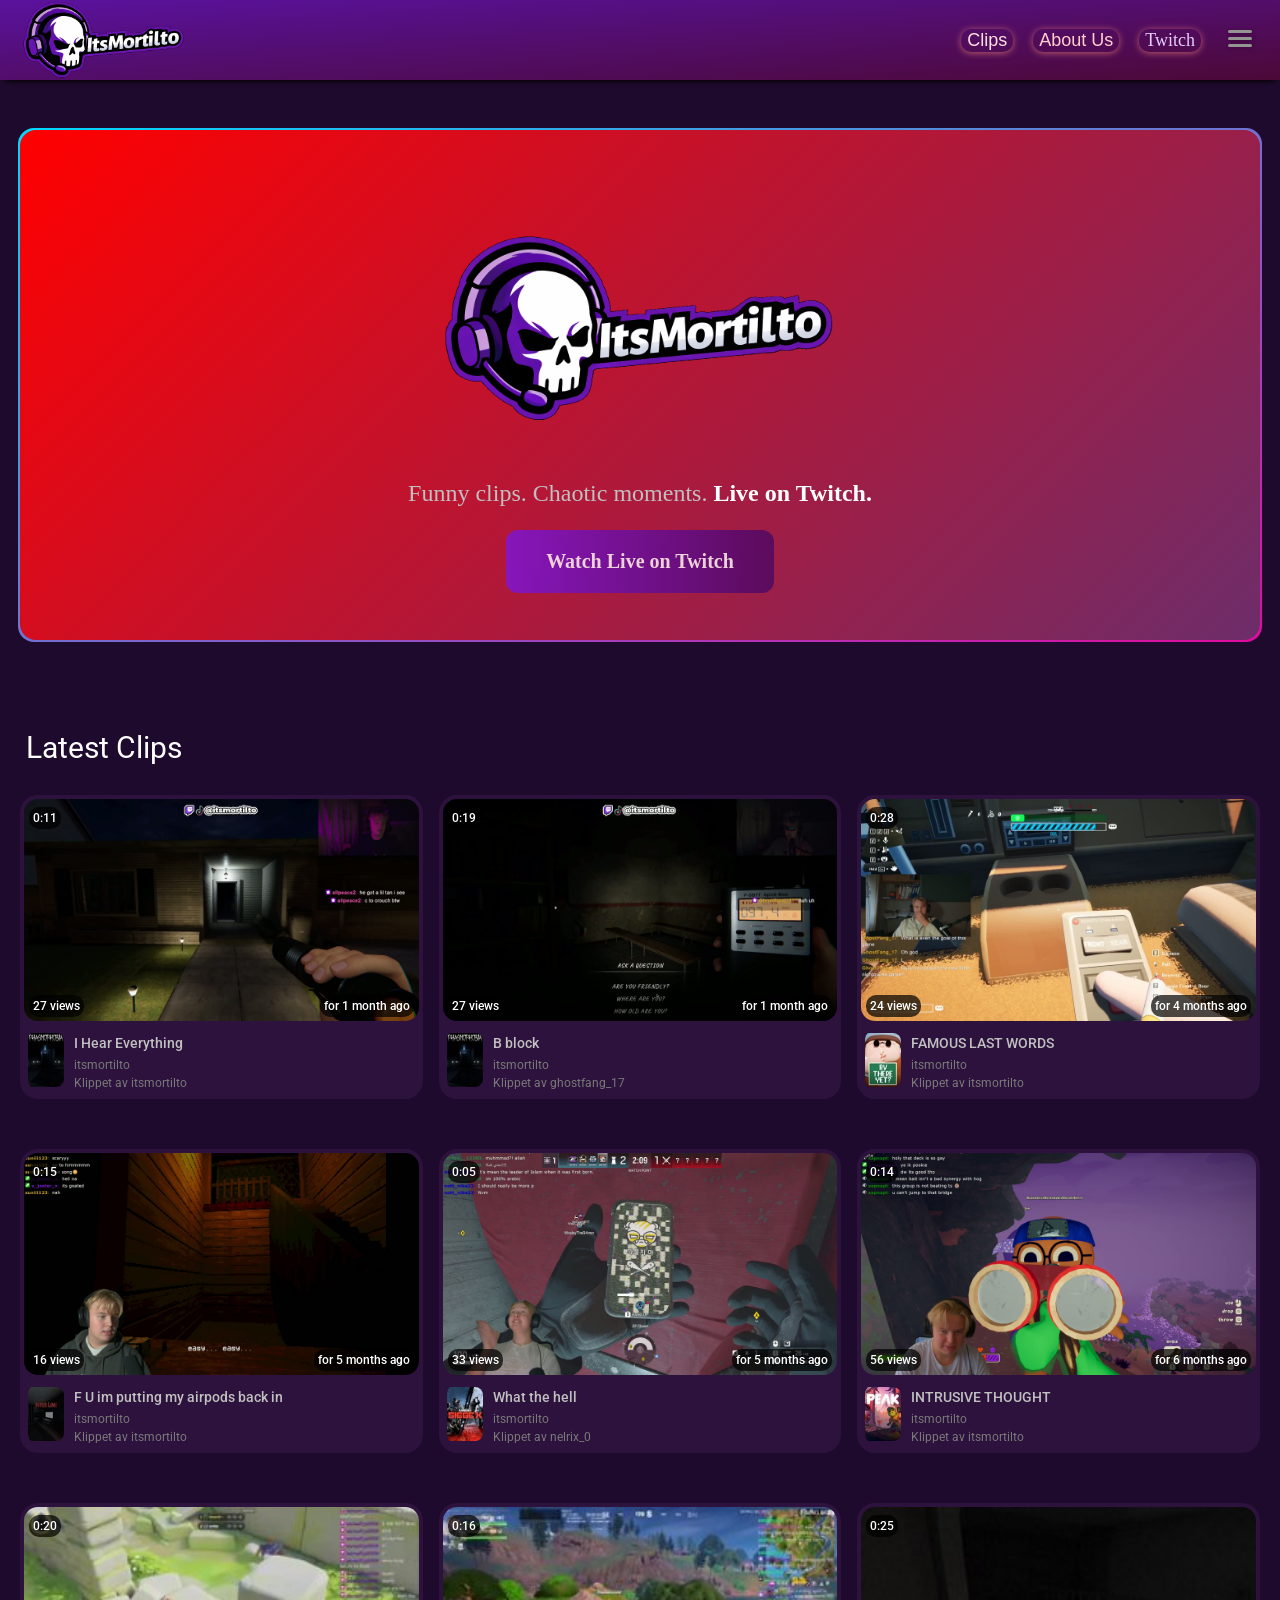
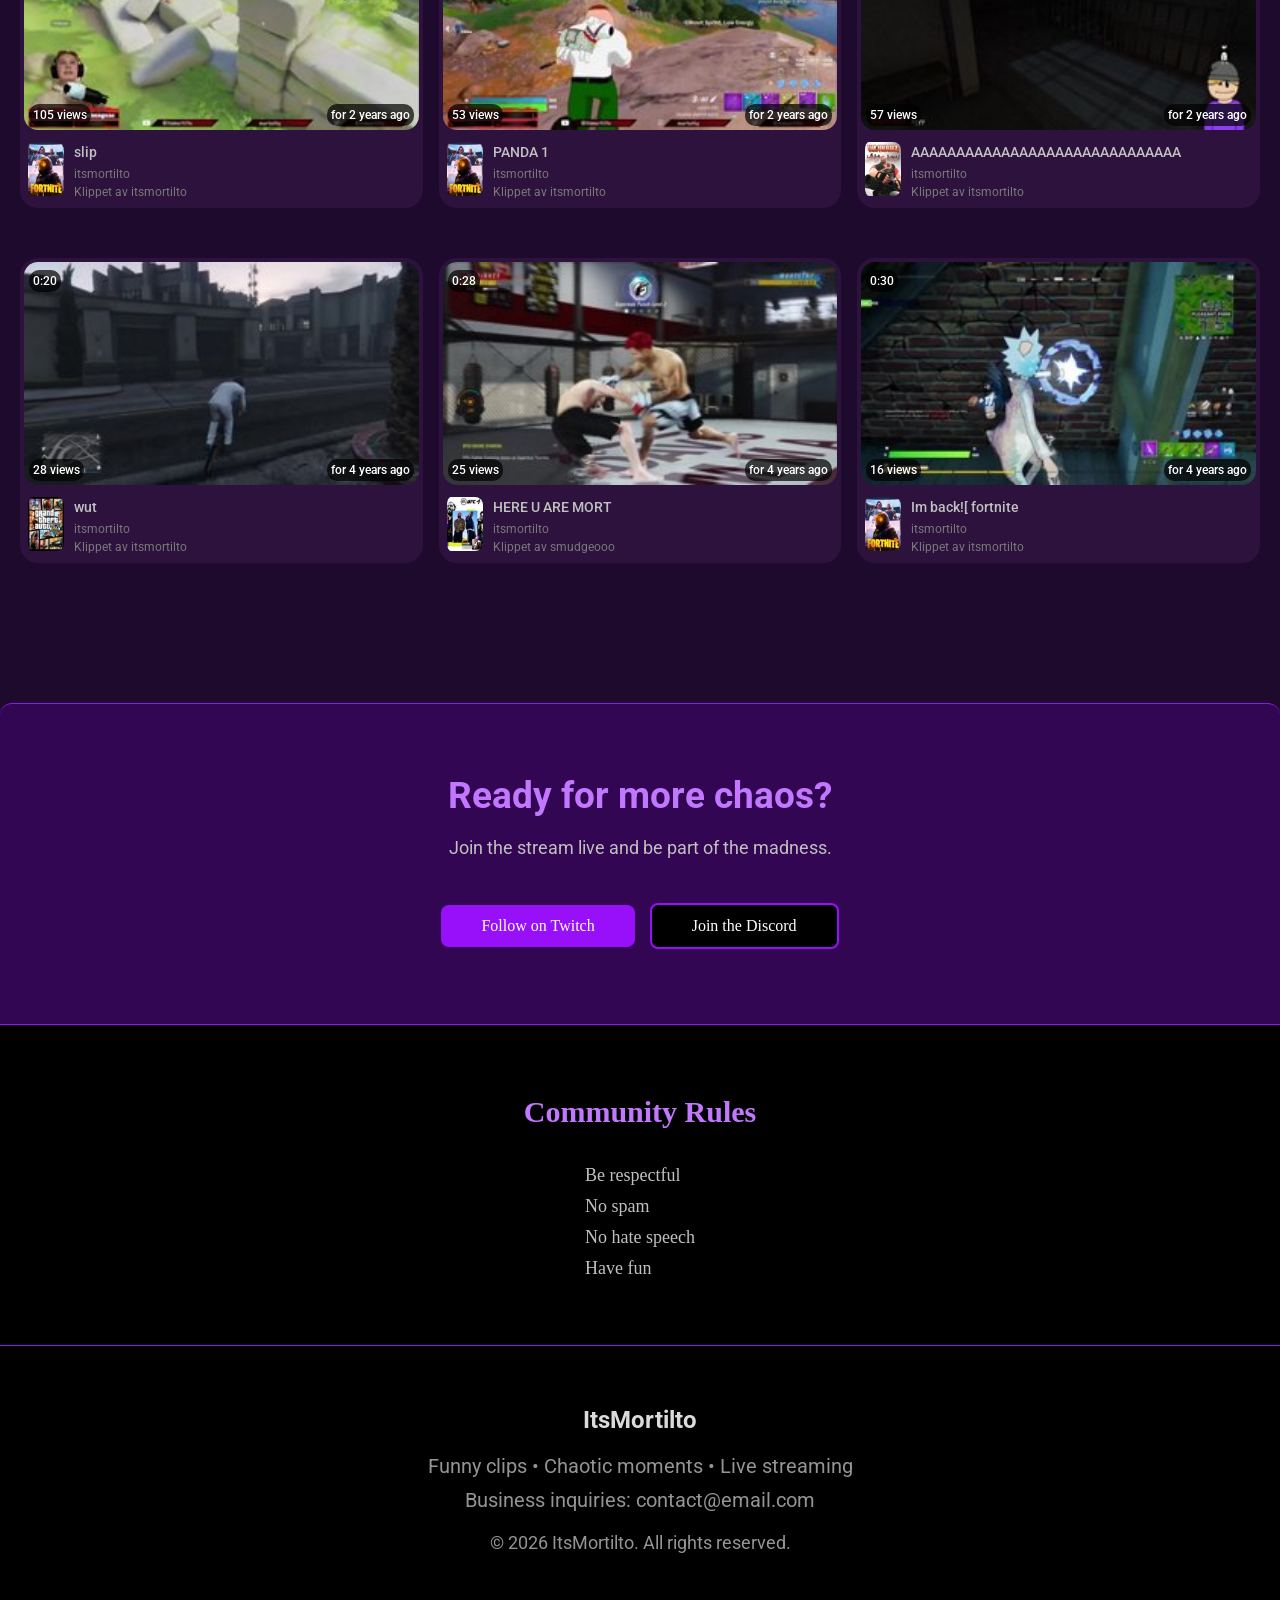
<file: index.html>
<!DOCTYPE html>
<html>
  <head>
    <title>MortiltoHere</title>
    
    <!-- font style for texts -->
    <link rel="preconnect" href="https://fonts.googleapis.com">
    <link rel="preconnect" href="https://fonts.gstatic.com" crossorigin>
    <link href="https://fonts.googleapis.com/css2?family=Roboto:wght@400;500;700&display=swap" rel="stylesheet">

    <!-- stylesheets for CSS -->
    <link rel="stylesheet" href="styles/body.css">
    <link rel="stylesheet" href="styles/video.css">
    <link rel="stylesheet" href="styles/general.css">
    <link rel="stylesheet" href="styles/header.css">
    <link rel="stylesheet" href="styles/footer.css">
    <meta name="viewport" content="width=device-width, initial-scale=1.0">
  </head>
  <body>

    <!-- HTML code for header both Left and Right section-->
    <div class="header">
        <div class="header-content">
          <div class="left-section">
          <img class="mortilto-logo" src="pictures/mortiltop.png">
        </div>

        <div class="right-section">
          <div class="clip-container">
            <button class="clip" id="clipFlexBtn">Clips</button>
          </div>
          
          <div class="about-container">
            <button class="about" onclick="scrollToAbout()">About Us</button>
          </div>

          <div class="twitch-container">
            <a href="https://www.twitch.tv/itsmortilto" target="_blank" class="twitch">
              Twitch
            </a>
          </div>

          <div class="hamburger-menu-container">
            <div class="hamburger-menu">
              <div class="bar1"></div>
              <div class="bar2"></div>
              <div class="bar3"></div>
            </div>
            <div class="tooltip">Menu</div>
          </div>

        </div>
      </div>
    </div>

    <!-- Hero section with logo, subtitle and button -->
    <div class="hero">
      <div class="design-content"></div>
        <img class="hero-logo" src="pictures/mortiltop.png">
      <div class="textfun">Funny clips. Chaotic moments. <span class="go-live">Live on Twitch.</span></div>
      <a href="https://www.twitch.tv/itsmortilto/schedule" target="_blank" class="watch-live-button">
        Watch Live on Twitch
      </a>
    </div>

    <!-- Latest clips release info -->
    <div>
      <div class="release-info">
        <p>
          Latest Clips
        </p>
      </div>
    </div>

    <!-- Containers for clips and videos. one after another-->
    <div class="video-grid">
      <div class="video-preview">
        <div class="thumbnail-row">
          <a href="https://www.twitch.tv/itsmortilto/clip/CrypticWiseLobsterDBstyle-e7d5_q-Jtubr5xuf" target="_blank" class="video-title-link">
            <img class="thumbnail" src="pictures/preview.jpg">
          </a>
          <div class="video-time">0:11</div>
          <div class="video-views">27 views</div>
          <div class="video-posted-time">for 1 month ago</div>
        </div>
        <div class="video-info-grid">
          <div class="channel-picture">
            <a class="video-title-link">
             <img class="profile-picture" src="pictures/518184-52x72.jpg">
          </a>
          </div>
          <div class="video-info">
            <a class="video-title-link">
              <p class="video-title">
              I Hear Everything
              </p>
            </a>
            <a class="video-title-link">
              <p class="video-author">
                itsmortilto
              </p>
            </a>
            <p class="video-stats">
              Klippet av itsmortilto
            </p>
          </div>
        </div>
      </div>

      <div class="video-preview">
        <div class="thumbnail-row">
          <a href="https://www.twitch.tv/itsmortilto/clip/BitterAnnoyingCockroachUncleNox-SqSWxpbgDz5M7PNG?filter=clips&range=all&sort=time" target="_blank" class="video-title-link">
            <img class="thumbnail" src="pictures/preview-6.jpg">
          </a>
          <div class="video-time">0:19</div>
          <div class="video-views">27 views</div>
          <div class="video-posted-time">for 1 month ago</div>
        </div>
        <div class="video-info-grid">
          <div class="channel-picture">
            <img class="profile-picture" src="pictures/518184-52x72.jpg">
          </div>
          <div class="video-info">
            <a class="video-title-link">
              <p class="video-title">
                B block
              </p>
            </a>
            <p class="video-author">
              itsmortilto
            </p>
            <p class="video-stats">
              Klippet av ghostfang_17
            </p>
          </div>
        </div>
      </div>

      <div class="video-preview">
        <div class="thumbnail-row">
          <a href="https://www.twitch.tv/itsmortilto/clip/ZealousImpossibleSoybeanFailFish-lZcAocxJrgm4yOke" target="_blank" class="video-title-link">
            <img class="thumbnail" src="pictures/preview-1.jpg">
          </a>
          <div class="video-time">0:28</div>
          <div class="video-views">24 views</div>
          <div class="video-posted-time">for 4 months ago</div>
        </div>
        <div class="video-info-grid">
          <div class="channel-picture">
            <img class="profile-picture" src="pictures/1517377137_IGDB-52x72.jpg">
          </div>
          <div class="video-info">
            <a class="video-title-link">
              <p class="video-title">
                FAMOUS LAST WORDS
              </p>
            </a>
            <p class="video-author">
              itsmortilto
            </p>
            <p class="video-stats">
              Klippet av itsmortilto
            </p>
          </div>
        </div>
      </div>

      <div class="video-preview">
        <div class="thumbnail-row">
          <a href="https://www.twitch.tv/itsmortilto/clip/TardyLitigiousPotWutFace-fKN4VZNSQnG9J2TT" target="_blank" class="video-title-link">
            <img class="thumbnail" src="pictures/preview-2.jpg">
          </a>
          <div class="video-time">0:15</div>
          <div class="video-views">16 views</div>
          <div class="video-posted-time">for 5 months ago</div>
        </div>
        <div class="video-info-grid">
          <div class="channel-picture">
            <img class="profile-picture" src="pictures/1953774734_IGDB-52x72.jpg">
          </div>
          <div class="video-info">
            <a class="video-title-link">
              <p class="video-title">
                F U im putting my airpods back in
              </p>
            </a>
            <p class="video-author">
              itsmortilto
            </p>
            <p class="video-stats">
              Klippet av itsmortilto
            </p>
          </div>
        </div>
      </div>

      <div class="video-preview">
        <div class="thumbnail-row">
          <a href="https://www.twitch.tv/itsmortilto/clip/StrongCulturedClamHeyGirl-Xj62g3ZlCCoLb1i2?filter=clips&range=all&sort=time" target="_blank" class="video-title-link">
            <img class="thumbnail" src="pictures/preview-4.jpg">
          </a>
          <div class="video-time">0:05</div>
          <div class="video-views">33 views</div>
          <div class="video-posted-time">for 5 months ago</div>
        </div>
        <div class="video-info-grid">
          <div class="channel-picture">
            <img class="profile-picture" src="pictures/460630-52x72.jpg">
          </div>
          <div class="video-info">
            <a class="video-title-link">
              <p class="video-title">
                What the hell
              </p>
            </a>
            <p class="video-author">
              itsmortilto
            </p>
            <p class="video-stats">
              Klippet av nelrix_0
            </p>
          </div>
        </div>
      </div>

      <div class="video-preview">
        <div class="thumbnail-row">
          <a href="https://www.twitch.tv/itsmortilto/clip/HedonisticSmallThymeFutureMan-LfaDhu2VH9RPKntS" target="_blank" class="video-title-link">
            <img class="thumbnail" src="pictures/preview-3.jpg">
          </a>
          <div class="video-time">0:14</div>
          <div class="video-views">56 views</div>
          <div class="video-posted-time">for 6 months ago</div>
        </div>
        <div class="video-info-grid">
          <div class="channel-picture">
            <img class="profile-picture" src="pictures/1081998272_IGDB-52x72.jpg">
          </div>
          <div class="video-info">
            <a class="video-title-link">
              <p class="video-title">
                INTRUSIVE THOUGHT
              </p>
            </a>
            <p class="video-author">
              itsmortilto
            </p>
            <p class="video-stats">
              Klippet av itsmortilto
            </p>
          </div>
        </div>
      </div>

      <div class="video-preview">
        <div class="thumbnail-row">
          <a href="https://www.twitch.tv/itsmortilto/clip/BraveImpossibleHyenaBatChest-NM82HfuT7rY7Vehw" target="_blank" class="video-title-link">
            <img class="thumbnail" src="pictures/AT-cm_jDhqJTTPNh37k-62O1XocA-preview-260x147.jpg">
          </a>
          <div class="video-time">0:20</div>
          <div class="video-views">105 views</div>
          <div class="video-posted-time">for 2 years ago</div>
        </div>
        <div class="video-info-grid">
          <div class="channel-picture">
            <img class="profile-picture" src="pictures/33214-52x72.jpg">
          </div>
          <div class="video-info">
            <a class="video-title-link">
              <p class="video-title">
                slip
              </p>
            </a>
            <p class="video-author">
              itsmortilto
            </p>
            <p class="video-stats">
              Klippet av itsmortilto
            </p>
          </div>
        </div>
      </div>

      <div class="video-preview">
        <div class="thumbnail-row">
          <a href="https://www.twitch.tv/itsmortilto/clip/CallousCrazyGazelleSpicyBoy-3NYbnN-ZqCLtBiGp" target="_blank" class="video-title-link">
            <img class="thumbnail" src="pictures/AT-cm_aJOpp9zWG5zfmagi7QYhqQ-preview-260x147.jpg">
          </a>
          <div class="video-time">0:16</div>
          <div class="video-views">53 views</div>
          <div class="video-posted-time">for 2 years ago</div>
        </div>
        <div class="video-info-grid">
          <div class="channel-picture">
            <img class="profile-picture" src="pictures/33214-52x72.jpg">
          </div>
          <div class="video-info">
            <a class="video-title-link">
              <p class="video-title">
                PANDA 1
              </p>
            </a>
            <p class="video-author">
              itsmortilto
            </p>
            <p class="video-stats">
              Klippet av itsmortilto
            </p>
          </div>
        </div>
      </div>

      <div class="video-preview">
        <div class="thumbnail-row">
          <a href="https://www.twitch.tv/itsmortilto/clip/ColorfulWonderfulKoupreyDxAbomb-GxNAZlQo1VWbJDGT" target="_blank" class="video-title-link">
            <img class="thumbnail" src="pictures/AT-cm_FuaF6xsTQGZUKNVVmyQxkw-preview-260x147.jpg">
          </a>
          <div class="video-time">0:25</div>
          <div class="video-views">57 views</div>
          <div class="video-posted-time">for 2 years ago</div>
        </div>
        <div class="video-info-grid">
          <div class="channel-picture">
            <img class="profile-picture" src="pictures/16676_IGDB-52x72.jpg">
          </div>
          <div class="video-info">
            <a href="" target="_blank" class="video-title-link">
              <p class="video-title">
                AAAAAAAAAAAAAAAAAAAAAAAAAAAAAA
              </p>
            </a>
            <p class="video-author">
              itsmortilto
            </p>
            <p class="video-stats">
              Klippet av itsmortilto
            </p>
          </div>
        </div>
      </div>

      <div class="video-preview">
        <div class="thumbnail-row">
          <a href="https://www.twitch.tv/itsmortilto/clip/BoredPunchyTomatoOhMyDog-CYAML9oRaSQ07VVK?filter=clips&range=all&sort=time" target="_blank" class="video-title-link">
            <img class="thumbnail" src="pictures/preview-5.jpg">
          </a>
          <div class="video-time">0:20</div>
          <div class="video-views">28 views</div>
          <div class="video-posted-time">for 4 years ago</div>
        </div>
        <div class="video-info-grid">
          <div class="channel-picture">
            <img class="profile-picture" src="pictures/32982_IGDB-52x72.jpg">
          </div>
          <div class="video-info">
            <a class="video-title-link">
              <p class="video-title">
                wut
              </p>
            </a>
            <p class="video-author">
              itsmortilto
            </p>
            <p class="video-stats">
              Klippet av itsmortilto
            </p>
          </div>
        </div>
      </div>

      <div class="video-preview">
        <div class="thumbnail-row">
          <a href="https://www.twitch.tv/itsmortilto/clip/TemperedModernClipsmomKeepo-tj4NsgbyS36-DsUz?filter=clips&range=all&sort=time" target="_blank" class="video-title-link">
            <img class="thumbnail" src="pictures/preview-7.jpg">
          </a>
          <div class="video-time">0:28</div>
          <div class="video-views">25 views</div>
          <div class="video-posted-time">for 4 years ago</div>
        </div>
        <div class="video-info-grid">
          <div class="channel-picture">
            <img class="profile-picture" src="pictures/518711_IGDB-52x72.jpg">
          </div>
          <div class="video-info">
            <a class="video-title-link">
              <p class="video-title">
                HERE U ARE MORT
              </p>
            </a>
            <p class="video-author">
              itsmortilto
            </p>
            <p class="video-stats">
              
              Klippet av smudgeooo
            </p>
          </div>
        </div>
      </div>

      <div class="video-preview">
        <div class="thumbnail-row">
          <a href="https://www.twitch.tv/itsmortilto/clip/AmazonianGrossSalmonKreygasm-OgbddA7vgoemA64e?filter=clips&range=all&sort=time" target="_blank" class="video-title-link">
            <img class="thumbnail" src="pictures/preview-8.jpg">
          </a>
          <div class="video-time">0:30</div>
          <div class="video-views">16 views</div>
          <div class="video-posted-time">for 4 years ago</div>
        </div>
        <div class="video-info-grid">
          <div class="channel-picture">
            <img class="profile-picture" src="pictures/33214-52x72.jpg">
          </div>
          <div class="video-info">
            <a class="video-title-link">
              <p class="video-title">
                Im back![ fortnite
              </p>
            </a>
            <p class="video-author">
              itsmortilto
            </p>
            <p class="video-stats">
              Klippet av itsmortilto
            </p>
          </div>
        </div>
      </div>
    </div>


    <!-- Footer section with more info and links -->
    <div class="footer-section" id="about">

      <div class="ready-section">  

        <p class="more-chaos">Ready for more chaos?</p>
        <p class="madness-part">Join the stream live and be part of the madness.</p>

        <div class="buttons">
          <a href="https://www.twitch.tv/itsmortilto" target="_blank" class="follow-button">Follow on Twitch</a>
          <a href="https://discord.gg/s2Mzpp5uAS" target="_blank" class="discord-button">Join the Discord</a>
        </div>
      </div>


      <div class="community-section">
        <h3 class="community-rules">Community Rules</h3>
        <ul class="rule-list">
          <li>Be respectful</li>
          <li>No spam</li>
          <li>No hate speech</li>
          <li>Have fun</li>
        </ul>
      </div>

      <div class="footer-content">
        <p class="footer-title">ItsMortilto</p>
        <p class="entertainment">Funny clips &bullet; Chaotic moments &bullet; Live streaming</p>
        <p class="business-inquiries">Business inquiries: contact@email.com</p>
        <p class="copyright">© <span id="year"></span> ItsMortilto. All rights reserved.</p>
      </div>
    </div>

    <script>
      // JavaScript to dynamically update the year in the footer
      document.getElementById('year').textContent = new Date().getFullYear();
    </script>

    <script>
      // JavaScript function to scroll to the About Us section when the button is clicked
      function scrollToAbout() {
        document.getElementById('about').scrollIntoView({ behavior: 'smooth' });
      }
    </script>

    <script>
      document.getElementById('clipFlexBtn').addEventListener('click', function() {
        window.location.href = 'clips.html';
      });
    </script>

  </body>
</html>
</file>
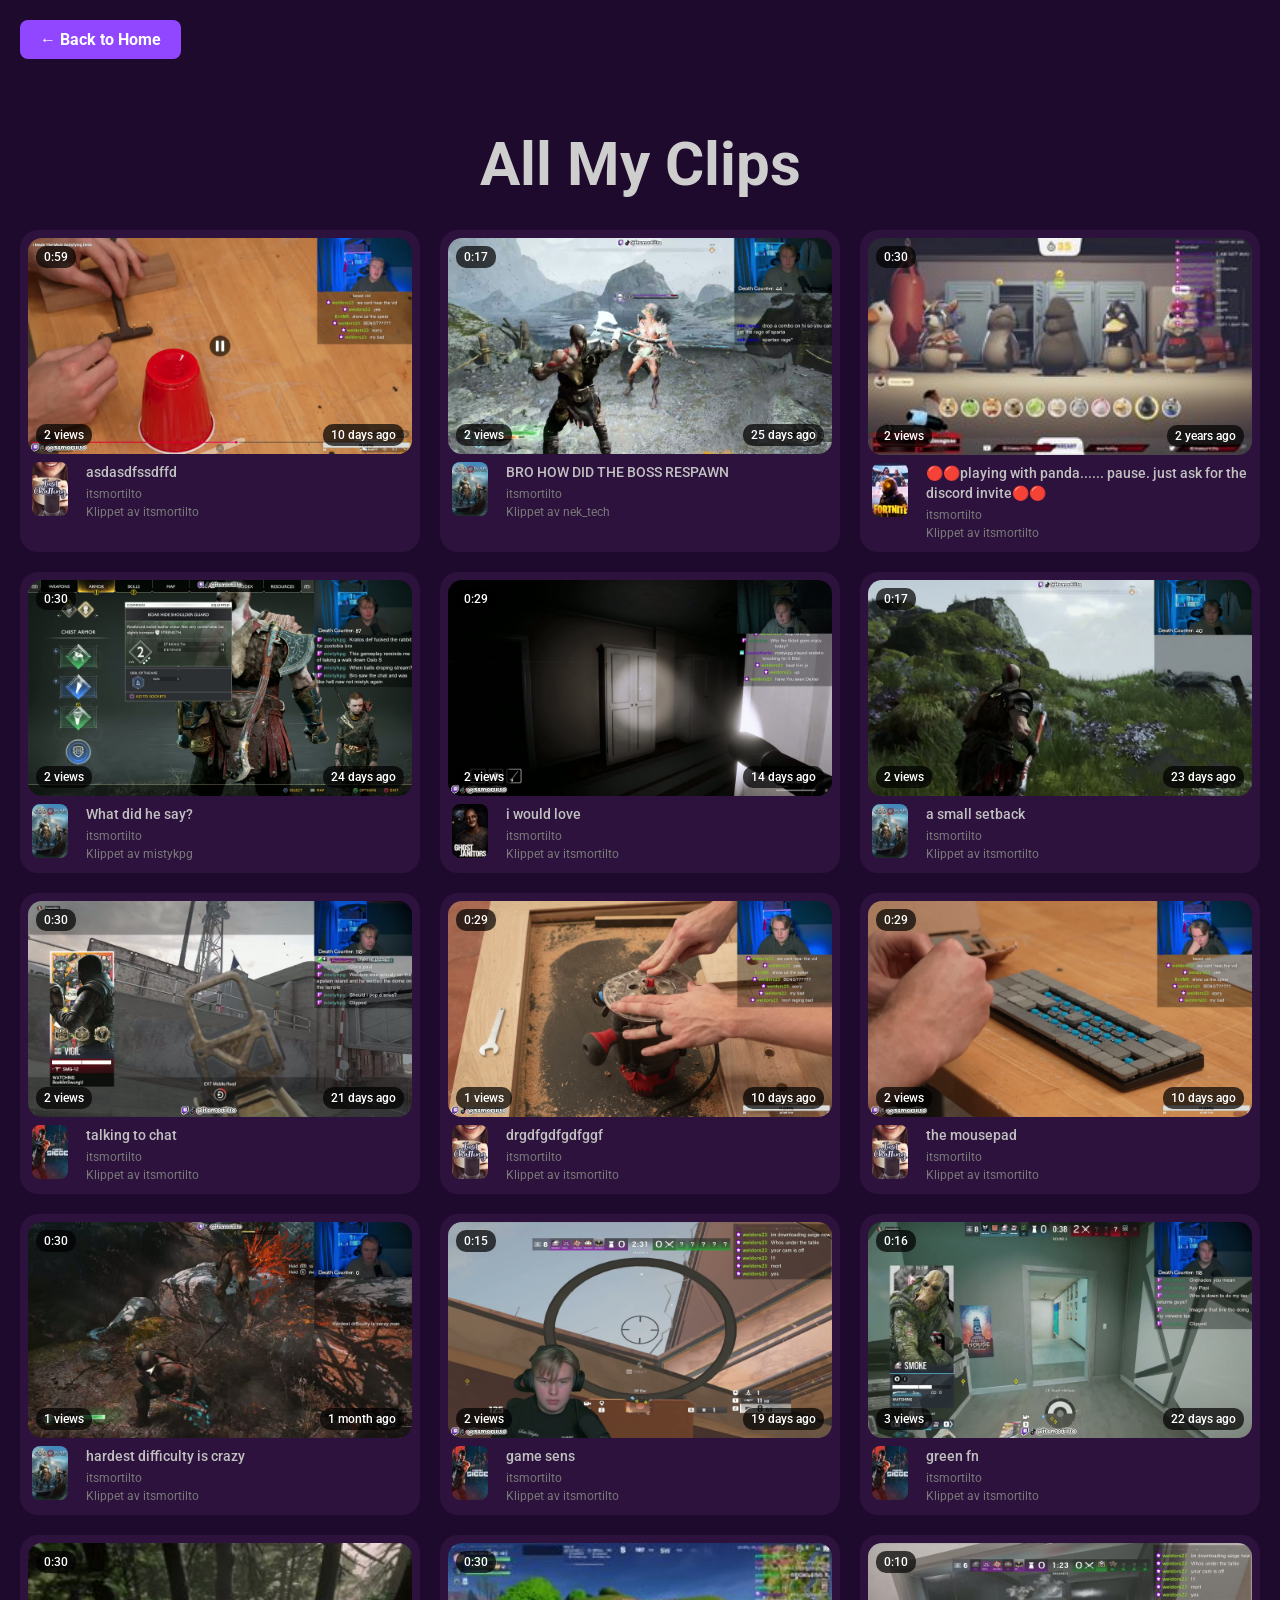
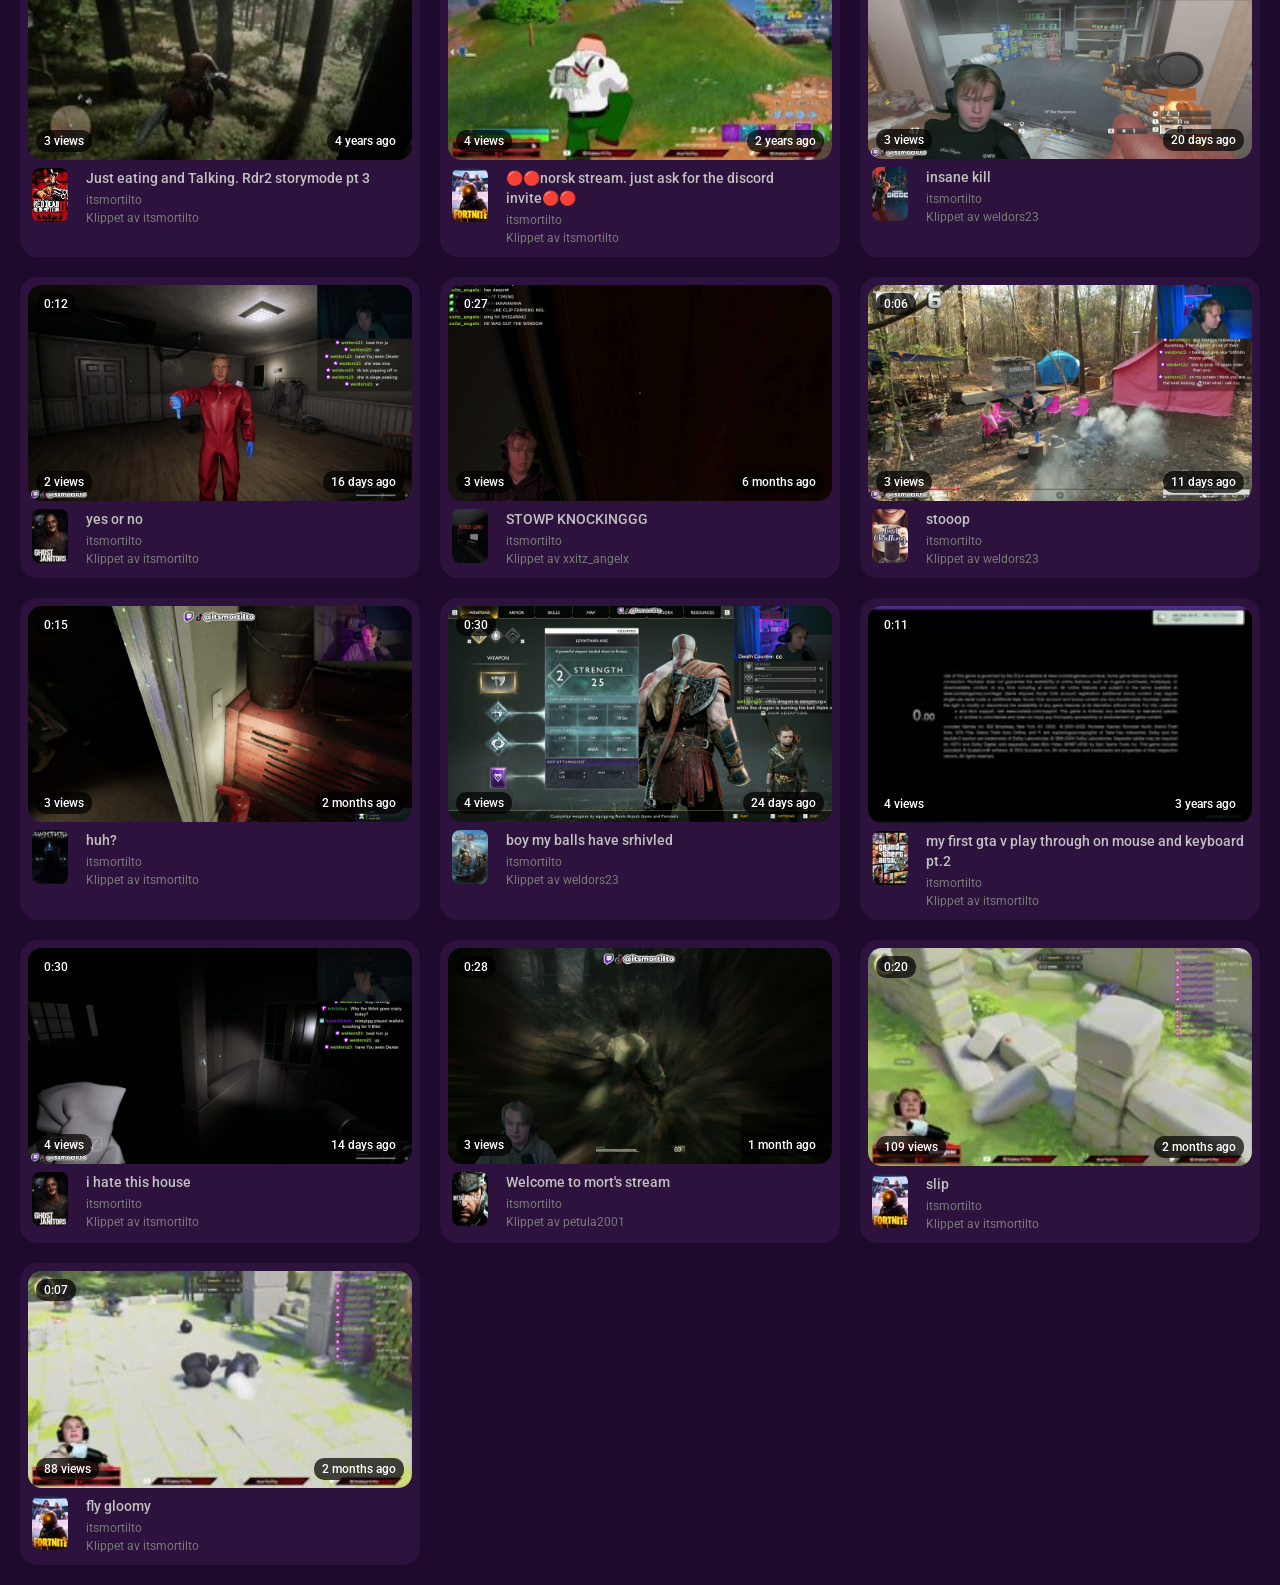
<file: clips.html>
<!DOCTYPE html>
<html lang="en">
<head>
  <meta charset="UTF-8">
  <meta name="viewport" content="width=device-width, initial-scale=1.0">
  <title>My Clips</title>

  <link rel="preconnect" href="https://fonts.googleapis.com">
  <link rel="preconnect" href="https://fonts.gstatic.com" crossorigin>
  <link href="https://fonts.googleapis.com/css2?family=Roboto:wght@400;500;700&display=swap" rel="stylesheet">

  <style>
    * {
      box-sizing: border-box;
    }

    body {
      font-family: Roboto, Arial, sans-serif;
      background: rgb(30, 10, 44);
      padding: 20px;
      margin: 0;
      color: white;
    }

    h1 {
      text-align: center;
      margin-bottom: 30px;
      font-size: clamp(34px, 6vw, 60px);
      color: rgb(206, 206, 206);
    }

    .back-button {
      display: inline-block;
      margin-bottom: 30px;
      padding: 10px 20px;
      background-color: #9147ff;
      color: #fff;
      border: none;
      border-radius: 8px;
      text-decoration: none;
      font-weight: bold;
      cursor: pointer;
      transition: background 0.2s;
    }

    .back-button:hover {
      background-color: #772ce8;
    }

    .clips-container {
      display: grid;
      grid-template-columns: repeat(auto-fill, minmax(340px, 1fr));
      gap: 20px;
    }

    .clip-card {
      background-color: rgb(45, 18, 61);
      border-radius: 18px;
      padding: 8px;
      transition: 0.3s ease;
    }

    .clip-card:hover {
      box-shadow: 5px 5px 9px rgba(212, 0, 255, 0.5);
      transform: translate(5px, 5px);
    }

    .thumbnail-row {
      position: relative;
      margin-bottom: 8px;
    }

    .thumbnail {
      width: 100%;
      display: block;
      border-radius: 14px;
    }

    .clip-time,
    .clip-views,
    .clip-posted-time {
      font-size: 12px;
      font-weight: 500;
      padding: 4px 8px;
      background-color: rgba(0, 0, 0, 0.7);
      color: white;
      position: absolute;
      border-radius: 10px;
    }

    .clip-time {
      top: 8px;
      left: 8px;
    }

    .clip-views {
      bottom: 8px;
      left: 8px;
    }

    .clip-posted-time {
      bottom: 8px;
      right: 8px;
    }

    .clip-info-grid {
      display: grid;
      grid-template-columns: 50px 1fr;
      gap: 8px;
      align-items: start;
    }

    .profile-picture {
      width: 36px;
      height: 54px;
      object-fit: cover;
      border-radius: 8px;
      margin-left: 4px;
    }

    .clip-title {
      margin: 0 0 5px 0;
      font-size: 14px;
      font-weight: 500;
      line-height: 20px;
      color: rgb(192, 192, 192);
    }

    .clip-author,
    .clip-stats {
      font-size: 12px;
      color: rgb(121, 121, 121);
      margin: 0 0 4px 0;
    }

    .clip-link {
      text-decoration: none;
      color: inherit;
    }
  </style>
</head>
<body>

  <a href="index.html" class="back-button">← Back to Home</a>

  <h1>All My Clips</h1>

  <div class="clips-container" id="clipsContainer"></div>

  <script>
    const clips = [
      {
        title: "asdasdfssdffd",
        image: "clips/clip-1.jpg",
        link: "https://www.twitch.tv/itsmortilto/clip/ModernAdventurousWhalePicoMause-2eRKApKko1WnPPnQ?filter=clips&range=all&sort=time",
        time: "0:59",
        views: "2 views",
        posted: "10 days ago",
        author: "itsmortilto",
        clippedBy: "Klippet av itsmortilto",
        profile: "pictures/1-1.jpg",
        date: "2026-03-18"
      },
      {
        title: "BRO HOW DID THE BOSS RESPAWN",
        image: "clips/clip-2.jpg",
        link: "https://www.twitch.tv/itsmortilto/clip/ScrumptiousBelovedHamsterRaccAttack-TcQZ1jEx6-89MYeL?filter=clips&range=all&sort=time",
        time: "0:17",
        views: "2 views",
        posted: "25 days ago",
        author: "itsmortilto",
        clippedBy: "Klippet av nek_tech",
        profile: "pictures/1-2.jpg",
        date: "2026-03-17"
      },
      {
        title: "🔴🔴playing with panda...... pause. just ask for the discord invite🔴🔴",
        image: "clips/clip-3.jpg",
        link: "https://www.twitch.tv/itsmortilto/clip/CharmingSecretiveKoalaLeeroyJenkins-VuaVqjYhPQIzbgLa?filter=clips&range=all&sort=time",
        time: "0:30",
        views: "2 views",
        posted: "2 years ago",
        author: "itsmortilto",
        clippedBy: "Klippet av itsmortilto",
        profile: "pictures/1-3.jpg",
        date: "2026-03-16"
      },
      {
        title: "What did he say?",
        image: "clips/clip-4.jpg",
        link: "https://www.twitch.tv/itsmortilto/clip/GentleMoistNightingaleAMPTropPunch-vqVNlkHLD_PDJ5nA?filter=clips&range=all&sort=time",
        time: "0:30",
        views: "2 views",
        posted: "24 days ago",
        author: "itsmortilto",
        clippedBy: "Klippet av mistykpg",
        profile: "pictures/1-2.jpg",
        date: "2026-03-16"
      },
      {
        title: "i would love",
        image: "clips/clip-5.jpg",
        link: "https://www.twitch.tv/itsmortilto/clip/ConfidentClearArmadilloFloof-9PKY-znUGmFkpR9m?filter=clips&range=all&sort=time",
        time: "0:29",
        views: "2 views",
        posted: "14 days ago",
        author: "itsmortilto",
        clippedBy: "Klippet av itsmortilto",
        profile: "pictures/1-4.jpg",
        date: "2026-03-16"
      },
      {
        title: "a small setback",
        image: "clips/clip-6.jpg",
        link: "https://www.twitch.tv/itsmortilto/clip/ShakingSpunkyBubbleteaDatSheffy-4Amrlsl2BG4RgQIw?filter=clips&range=all&sort=time",
        time: "0:17",
        views: "2 views",
        posted: "23 days ago",
        author: "itsmortilto",
        clippedBy: "Klippet av itsmortilto",
        profile: "pictures/1-2.jpg",
        date: "2026-03-16"
      },
      {
        title: "talking to chat",
        image: "clips/clip-7.jpg",
        link: "https://www.twitch.tv/itsmortilto/clip/CrispySmoothLeopardItsBoshyTime-FqfpggDSMJ7NqmMY?filter=clips&range=all&sort=time",
        time: "0:30",
        views: "2 views",
        posted: "21 days ago",
        author: "itsmortilto",
        clippedBy: "Klippet av itsmortilto",
        profile: "pictures/1-5.png",
        date: "2026-03-16"
      },
      {
        title: "drgdfgdfgdfggf",
        image: "clips/clip-9.jpg",
        link: "https://www.twitch.tv/itsmortilto/clip/SwissCrunchyClipsmomSmoocherZ-uIg5JtOPB_9wCWJP?filter=clips&range=all&sort=time",
        time: "0:29",
        views: "1 views",
        posted: "10 days ago",
        author: "itsmortilto",
        clippedBy: "Klippet av itsmortilto",
        profile: "pictures/1-1.jpg",
        date: "2026-03-16"
      },
      {
        title: "the mousepad",
        image: "clips/clip-8.jpg",
        link: "https://www.twitch.tv/itsmortilto/clip/CallousAcceptableChickenKappaRoss-bpeS4SNYvXMwAL8c?filter=clips&range=all&sort=time",
        time: "0:29",
        views: "2 views",
        posted: "10 days ago",
        author: "itsmortilto",
        clippedBy: "Klippet av itsmortilto",
        profile: "pictures/1-1.jpg",
        date: "2026-03-16"
      },
      {
        title: "hardest difficulty is crazy",
        image: "clips/clip-10.jpg",
        link: "https://www.twitch.tv/itsmortilto/clip/CheerfulSpunkyLardJonCarnage-4shGZWe7Tz8GsZOj?filter=clips&range=all&sort=time",
        time: "0:30",
        views: "1 views",
        posted: "1 month ago",
        author: "itsmortilto",
        clippedBy: "Klippet av itsmortilto",
        profile: "pictures/1-2.jpg",
        date: "2026-03-16"
      },
      {
        title: "game sens",
        image: "clips/clip-11.jpg",
        link: "https://www.twitch.tv/itsmortilto/clip/CourageousLittleShieldDoubleRainbow-dW1hCEnu_6eDiMak?filter=clips&range=all&sort=time",
        time: "0:15",
        views: "2 views",
        posted: "19 days ago",
        author: "itsmortilto",
        clippedBy: "Klippet av itsmortilto",
        profile: "pictures/1-5.png",
        date: "2026-03-16"
      },
      {
        title: "green fn",
        image: "clips/clip-12.jpg",
        link: "https://www.twitch.tv/itsmortilto/clip/CleverChillyEmuWOOP-gPcQsIGGQE2u7iYy?filter=clips&range=all&sort=time",
        time: "0:16",
        views: "3 views",
        posted: "22 days ago",
        author: "itsmortilto",
        clippedBy: "Klippet av itsmortilto",
        profile: "pictures/1-5.png",
        date: "2026-03-16"
      },
      {
        title: "Just eating and Talking. Rdr2 storymode pt 3",
        image: "clips/clip-13.jpg",
        link: "https://www.twitch.tv/itsmortilto/clip/NaiveRelentlessBeanArgieB8-LGiIPaGfWe4YhBDX?filter=clips&range=all&sort=time",
        time: "0:30",
        views: "3 views",
        posted: "4 years ago",
        author: "itsmortilto",
        clippedBy: "Klippet av itsmortilto",
        profile: "pictures/1-6",
        date: "2026-03-16"
      },
      {
        title: "🔴🔴norsk stream. just ask for the discord invite🔴🔴",
        image: "clips/clip-14.jpg",
        link: "https://www.twitch.tv/itsmortilto/clip/KitschyCrispyStingraySoBayed-gP-7UHvl6Sn7RJ6H?filter=clips&range=all&sort=time",
        time: "0:30",
        views: "4 views",
        posted: "2 years ago",
        author: "itsmortilto",
        clippedBy: "Klippet av itsmortilto",
        profile: "pictures/1-3.jpg",
        date: "2026-03-16"
      },
      {
        title: "insane kill",
        image: "clips/clip-15.jpg",
        link: "https://www.twitch.tv/itsmortilto/clip/TenuousYummyCheddarGingerPower-UDANhRVR48yda1CG?filter=clips&range=all&sort=time",
        time: "0:10",
        views: "3 views",
        posted: "20 days ago",
        author: "itsmortilto",
        clippedBy: "Klippet av weldors23",
        profile: "pictures/1-5.png",
        date: "2026-03-16"
      },
      {
        title: "yes or no",
        image: "clips/clip-16.jpg",
        link: "https://www.twitch.tv/itsmortilto/clip/EasyBlatantLyrebirdEagleEye-A1fXTnDLGZUiQ4u4?filter=clips&range=all&sort=time",
        time: "0:12",
        views: "2 views",
        posted: "16 days ago",
        author: "itsmortilto",
        clippedBy: "Klippet av itsmortilto",
        profile: "pictures/1-4.jpg",
        date: "2026-03-16"
      },
      {
        title: "STOWP KNOCKINGGG",
        image: "clips/clip-17.jpg",
        link: "https://www.twitch.tv/itsmortilto/clip/SmallCaringBunnyDoubleRainbow-x5AHT5i_Xvv7JbjJ?filter=clips&range=all&sort=time",
        time: "0:27",
        views: "3 views",
        posted: "6 months ago",
        author: "itsmortilto",
        clippedBy: "Klippet av xxitz_angelx",
        profile: "pictures/1-7.jpg",
        date: "2026-03-16"
      },
      {
        title: "stooop",
        image: "clips/clip-18.jpg",
        link: "https://www.twitch.tv/itsmortilto/clip/CrazyImportantGaurPipeHype-b_sRIaHBN4u9mHvR?filter=clips&range=all&sort=time",
        time: "0:06",
        views: "3 views",
        posted: "11 days ago",
        author: "itsmortilto",
        clippedBy: "Klippet av weldors23",
        profile: "pictures/1-1.jpg",
        date: "2026-03-16"
      },
      {
        title: "huh?",
        image: "clips/clip-19.jpg",
        link: "https://www.twitch.tv/itsmortilto/clip/FairHomelyLobsterEleGiggle-5Zm3F66HF9xOVPLN?filter=clips&range=all&sort=time",
        time: "0:15",
        views: "3 views",
        posted: "2 months ago",
        author: "itsmortilto",
        clippedBy: "Klippet av itsmortilto",
        profile: "pictures/1-8.jpg",
        date: "2026-03-16"
      },
      {
        title: "boy my balls have srhivled",
        image: "clips/clip-20.jpg",
        link: "https://www.twitch.tv/itsmortilto/clip/HonorableSincerePoultryPeteZaroll-pyeykvQNN0AecHKH?filter=clips&range=all&sort=time",
        time: "0:30",
        views: "4 views",
        posted: "24 days ago",
        author: "itsmortilto",
        clippedBy: "Klippet av weldors23",
        profile: "pictures/1-2.jpg",
        date: "2026-03-16"
      },
      {
        title: "my first gta v play through on mouse and keyboard pt.2",
        image: "clips/clip-21.jpg",
        link: "https://www.twitch.tv/itsmortilto/clip/SnappySmoothKoupreyAsianGlow-k4hXLQsgmPyWvdPD?filter=clips&range=all&sort=time",
        time: "0:11",
        views: "4 views",
        posted: "3 years ago",
        author: "itsmortilto",
        clippedBy: "Klippet av itsmortilto",
        profile: "pictures/1-9.jpg",
        date: "2026-03-16"
      },
      {
        title: "i hate this house",
        image: "clips/clip-22.jpg",
        link: "https://www.twitch.tv/itsmortilto/clip/AmorphousTrustworthyMilkTF2John-6q3RKtf3VZ6W3hv2?filter=clips&range=all&sort=time",
        time: "0:30",
        views: "4 views",
        posted: "14 days ago",
        author: "itsmortilto",
        clippedBy: "Klippet av itsmortilto",
        profile: "pictures/1-4.jpg",
        date: "2026-03-16"
      },
      {
        title: "Welcome to mort's stream",
        image: "clips/clip-23.jpg",
        link: "https://www.twitch.tv/itsmortilto/clip/IcyViscousGuanacoMVGame-UKG6ztaCKjgKbFaQ?filter=clips&range=all&sort=time",
        time: "0:28",
        views: "3 views",
        posted: "1 month ago",
        author: "itsmortilto",
        clippedBy: "Klippet av petula2001",
        profile: "pictures/1-11.jpg",
        date: "2026-03-16"
      },
      {
        title: "slip",
        image: "clips/clip-24.jpg",
        link: "https://www.twitch.tv/itsmortilto/clip/BraveImpossibleHyenaBatChest-NM82HfuT7rY7Vehw?filter=clips&range=all&sort=time",
        time: "0:20",
        views: "109 views",
        posted: "2 months ago",
        author: "itsmortilto",
        clippedBy: "Klippet av itsmortilto",
        profile: "pictures/1-3.jpg",
        date: "2026-03-16"
      },
      {
        title: "fly gloomy",
        image: "clips/clip-25.jpg",
        link: "https://www.twitch.tv/itsmortilto/clip/UnsightlyCoweringPoxChefFrank-27Z8gBfD_ZwmI7WU?filter=clips&range=all&sort=time",
        time: "0:07",
        views: "88 views",
        posted: "2 months ago",
        author: "itsmortilto",
        clippedBy: "Klippet av itsmortilto",
        profile: "pictures/1-3.jpg",
        date: "2026-03-16"
      }
    ];

    const container = document.getElementById("clipsContainer");

    clips
      .sort((a, b) => new Date(b.date) - new Date(a.date))
      .forEach(clip => {
        const card = document.createElement("div");
        card.className = "clip-card";

        card.innerHTML = `
          <div class="thumbnail-row">
            <a href="${clip.link}" target="_blank" class="clip-link">
              <img class="thumbnail" src="${clip.image}" alt="${clip.title}">
            </a>
            <div class="clip-time">${clip.time}</div>
            <div class="clip-views">${clip.views}</div>
            <div class="clip-posted-time">${clip.posted}</div>
          </div>

          <div class="clip-info-grid">
            <div class="channel-picture">
              <img class="profile-picture" src="${clip.profile}" alt="${clip.author}">
            </div>

            <div class="clip-info">
              <a href="${clip.link}" target="_blank" class="clip-link">
                <p class="clip-title">${clip.title}</p>
              </a>
              <p class="clip-author">${clip.author}</p>
              <p class="clip-stats">${clip.clippedBy}</p>
            </div>
          </div>
        `;

        container.appendChild(card);
      });
  </script>

</body>
</html>
</file>
<file: styles/body.css>
.watch-live-button, .twitch, .follow-button, .discord-button {
  text-decoration: none;
  color: black; 
}

.release-info {
  color: white;
  font-size: 30px;
  margin-bottom: 30px;
  margin-left: 6px;
}

.hero {
  display: flex;
  flex-direction: column;
  align-items: center;
  justify-content: center;
  height: 500px;
  background: linear-gradient(-45deg, rgb(64, 0, 124),
   rgb(119, 29, 72),
   rgb(60, 60, 141), 
   rgb(255, 0, 0));
  margin-bottom: 40px;
  border-radius: 16px;
  position: relative;
  animation: movegradient 10s ease infinite;
  background-size: 400% 400%;
  padding-bottom: 90px;
  margin-bottom: 90px;
  margin-top: 30px;
}

@keyframes movegradient {
  0% { background-position: 0% 50%; }
  50% { background-position: 100% 50%; }
  100% { background-position: 0% 50%; } 
}

.hero-logo {
  width: 600px;
  margin-bottom: 20px;
}

.design-content {
  content:"";
  position: absolute;
  width: 100.3%;
  background: linear-gradient(to bottom right, rgb(0, 217, 255), rgb(226, 9, 161));
  height: 100.6%;
  border-radius: 16px;
  z-index:-1;
  top: -0.3%;
}

.textfun {
  position: absolute;
  top: 350px;
  font-size: 24px;
  color: rgb(192, 192, 192);
  text-align: center;
}

.go-live {
  color: rgb(255, 255, 255);
  font-weight: bold;
}

.watch-live-button {
  position: absolute;
  top: 400px;
  padding-left: 40px;
  padding-right: 40px;
  padding-top: 20px;
  padding-bottom: 20px;
  font-size: 20px;
  font-weight: bold;
  background: linear-gradient(90deg, rgb(125, 22, 221), rgb(76, 7, 97));
  color: white;
  border: none;
  border-radius: 12px;
  cursor: pointer;
  filter: blur(60%);
  opacity: 0.8;
  transition: 0.3s ease;
}

.watch-live-button:hover {
  top: 397px;
  box-shadow: 0 0 15px ,0 0 45px rgb(255, 0, 242);
}
</file>
<file: styles/video.css>
.thumbnail {
  width: 100%;
  border-radius: 14px;
}

.video-title {
  margin-top: 0; 
  font-size: 14px;
  font-weight: 500;
  line-height: 20px;
  margin-bottom: 5px;
  color: rgb(192, 192, 192);
}


.video-info-grid {
  display: grid;
  grid-template-columns: 50px 1fr;
}

.profile-picture {
  width: 36px;
  border-radius: 8px;
  height: 54px;
  padding-left: 4px;
}

      
.thumbnail-row {      
  margin-bottom: 8px;     
  position: relative;
}

.video-author,
.video-stats {
  font-size: 12px;
  color: rgb(121, 121, 121);
}

.video-author {
  margin-bottom: 4px;
}

.video-grid {
  display: grid;
  grid-template-columns: repeat(auto-fill, minmax(400px, 1fr));
  column-gap: 16px;
  row-gap: 0;
  
}

.video-preview {
  border-width: 2px;
  border-style: none;
  border-radius: 18px;
  background-color: rgb(45, 18, 61);
  padding-right: 4px;
  padding-bottom: 8px;
  padding-top: 4px;
  padding-left: 4px;
  transition: 0.3s ease;
  margin-bottom: 50px;
}

.video-preview:hover {
  box-shadow: 5px 5px 9px rgba(212, 0, 255, 0.5);
  margin-top: 5px;
  margin-left: 5px;
}

.video-time {
  font-family: Roboto, Arial;
  font-size: 12px;
  font-weight: 500;
  padding-left: 4px;
  padding-right: 4px;
  padding-top: 4px;
  padding-bottom: 4px;
  border-radius: 2px;
  background-color: rgba(0, 0, 0, 0.7);
  color: white;
  position: absolute;
  top: 8px;
  left: 5px;
  border-radius: 10px;
}

.video-posted-time {
  font-family: Roboto, Arial;
  font-size: 12px;
  font-weight: 500;
  padding-left: 4px;
  padding-right: 4px;
  padding-top: 4px;
  padding-bottom: 4px;
  border-radius: 2px;
  background-color: rgba(0, 0, 0, 0.7);
  color: white;
  position: absolute;
  bottom: 8px;
  right: 5px;
  border-radius: 10px;
}

.video-views {
  font-family: Roboto, Arial;
  font-size: 12px;
  font-weight: 500;
  padding-left: 4px;
  padding-right: 4px;
  padding-top: 4px;
  padding-bottom: 4px;
  border-radius: 2px;
  background-color: rgba(0, 0, 0, 0.7);
  color: white;
  position: absolute;
  bottom: 8px;
  left: 5px;
  border-radius: 10px;
}
</file>
<file: styles/general.css>
p {
  font-family: Roboto, Arial;
  margin-top: 0;
  margin-bottom: 0;
}

body {
  margin: 0;
  padding-top: 100px;
  padding-left: 20px;
  padding-right: 20px;
  background-color: rgb(30, 10, 44);
  display: flex;
  flex-direction: column;
}

html, body {
  height: 100%;
  margin: 0;
}

.video-title-link {
  color: rgb(192, 192, 192);
  text-decoration: none;
}
</file>
<file: styles/header.css>
.header {
  height: 80px;

  display: flex;
  flex-direction: row;
  justify-content: space-between;

  position: absolute;
  top: 0;
  left: 0;
  right: 0;
  z-index: 100;

  border-bottom-right-radius: 12px;
  border-bottom-left-radius: 12px;
  box-shadow: 0 2px 4px rgba(0, 0, 0, 0.8);
  border-bottom-style: none;
  backdrop-filter: blur(50px);  
  cursor: pointer;
}

.header-content {
  display: flex;
  align-items: center;
  width: 100%;
  justify-content: space-between;
  background: linear-gradient(to bottom right, rgb(90, 18, 158), rgb(75, 9, 55));
}


.left-section {
  display: flex;
  align-items: center;
  margin-right: 0;
}

.mortilto-logo {
  height: 165px;
  margin-left: -20px;
}

.right-section {
  width: auto;
  margin-right: 20px;
  display: flex;
  align-items: center;
  justify-content: space-around;
  flex-shrink: 0;
}

.bar1, .bar2, .bar3 {
  width: 24px;
  height: 3px;
  background-color: rgb(148, 148, 148);
  margin-bottom: 4px;
  margin-right: 8px;
  margin-left: 7px;
  border-radius: 12px;
  box-shadow: 1px 1px 5px rgba(0, 0, 0, 0.3);
}

.clip, .about, .twitch {
  display: flex;
  justify-content: center;
  align-items: center;
  position: relative;
  margin-right: 20px;
  box-shadow: 0 1px 7px rgba(219, 114, 114, 0.8);
  background-color: transparent;
  border: none;
  border-radius: 10px;
  font-size: 18px;
}

.clip {
  color: rgb(255, 223, 223); 
}

.about {
  color: rgb(255, 206, 206);
}

.twitch {
  color: rgb(230, 204, 255);
  padding-left: 6px;
  padding-right: 6px;
  padding-top: 1px;
  padding-bottom: 1px;
  font-size: 18px;
}


.hamburger-menu-container .tooltip {
  font-family: Roboto, Arial;
  position: absolute;
  background-color: gray;
  color: white;
  padding-top: 4px;
  padding-bottom: 4px;
  padding-left: 8px;
  padding-right: 8px;
  border-radius: 2px;
  font-size: 12px;
  bottom: -10px;
  opacity: 0;
  transition: opacity 0.15s;
  pointer-events: none;
  white-space: nowrap;
}

.hamburger-menu-container .tooltip {
  right: 4px;
}

.hamburger-menu-container:hover .tooltip {
  opacity: 1;
}
</file>
<file: styles/footer.css>
.footer-section {
  display: flex;
  flex-direction: column;
  align-items: center;
  justify-content: center;
  margin-top: auto;
  padding-top: 90px;
}


.ready-section {
  background-color: rgb(51, 6, 83);
  color: rgb(255, 255, 255);
  padding: 40px 20px;
  display: flex;
  flex-direction: column;
  align-items: center;
  justify-content: center;
  height: 240px;
  border-top-left-radius: 12px;
  border-top-right-radius: 12px;
  border-top-width: 1px;
  border-top-style: solid;
  border-top-color: rgb(152, 16, 250);
  width: 100%;
}

.more-chaos {
  font-size: 37px;
  font-weight: bold;
  margin-bottom: 20px;
  color: rgb(193, 120, 254);
  cursor: pointer;
}

.madness-part {
  font-size: 18px;
  margin-bottom: 40px;
  color: rgb(192, 192, 192);
  cursor: pointer;
}

.discord-button {
  background-color: rgb(0, 0, 0);
  color: rgb(255, 255, 255);
  border: solid;
  border-color: rgb(152, 16, 250);
  border-width: 2px;
  border-radius: 8px;
  padding-left: 40px;
  padding-right: 40px;
  padding-top: 12px;
  padding-bottom: 12px;
  font-size: 16px;
  margin: 5px;
  cursor: pointer;
  transition: 0.3s ease;
  align-items: center;
  justify-content: center;
}

.follow-button {
  background-color: rgb(152, 16, 250);
  color: rgb(255, 255, 255);
  border: none;
  border-radius: 8px;
  padding-left: 40px;
  padding-right: 40px;
  padding-top: 12px;
  padding-bottom: 12px;
  font-size: 16px;
  margin: 5px;
  cursor: pointer;
  transition: 0.3s ease;
  margin-right: 10px;
  align-items: center;
  justify-content: center;
}

.discord-button:hover {
  background-color: rgb(152, 16, 250);
  border: none;
  color: rgb(0, 0, 0);
  font-size: 18px;
}

.follow-button:hover {
  background-color: rgb(255, 255, 255);
  color: rgb(152, 16, 250);
  font-size: 18px;
}  

.buttons {
  display: flex;
  justify-content: center;
  align-items: center;
  flex-wrap: wrap;
}


.community-section {
  background-color: rgb(0, 0, 0);
  color: rgb(255, 255, 255);
  padding: 40px 20px;
  display: flex;
  flex-direction: column;
  align-items: center;
  justify-content: center;
  height: 240px;
  border-width: 1px;
  border-style: solid;
  border-top-color: rgb(152, 16, 250);
  border-bottom-color: rgb(152, 16, 250);
  width: 100%;
}

.community-rules {
  font-size: 30px;
  font-weight: bold;
  margin-bottom: 20px;
  color: rgb(193, 120, 254);
}

.rule-list {
  list-style-type: none;
  padding: 0;
  color: rgb(192, 192, 192);  
}

.rule-list li {
  font-size: 18px;
  margin-bottom: 10px;
}

.footer-content {
  display: flex;
  flex-direction: column;
  align-items: center;
  justify-content: center;
  padding: 20px;
  background-color: rgb(0, 0, 0);
  width: 100%;
}

.footer-title {
  font-size: 24px;
  font-weight: bold;
  margin-bottom: 20px;
  color: rgb(219, 219, 219);
  padding-top: 40px;
}

.entertainment {
  font-size: 20px;
  color: rgb(148, 148, 148);
  margin-bottom: 10px;
}

.business-inquiries {
  font-size: 20px;
  color: rgb(148, 148, 148);
  margin-bottom: 20px;
}

.copyright {
  font-size: 18px;
  color: rgb(148, 148, 148);
  margin-bottom: 80px;
}
</file>
